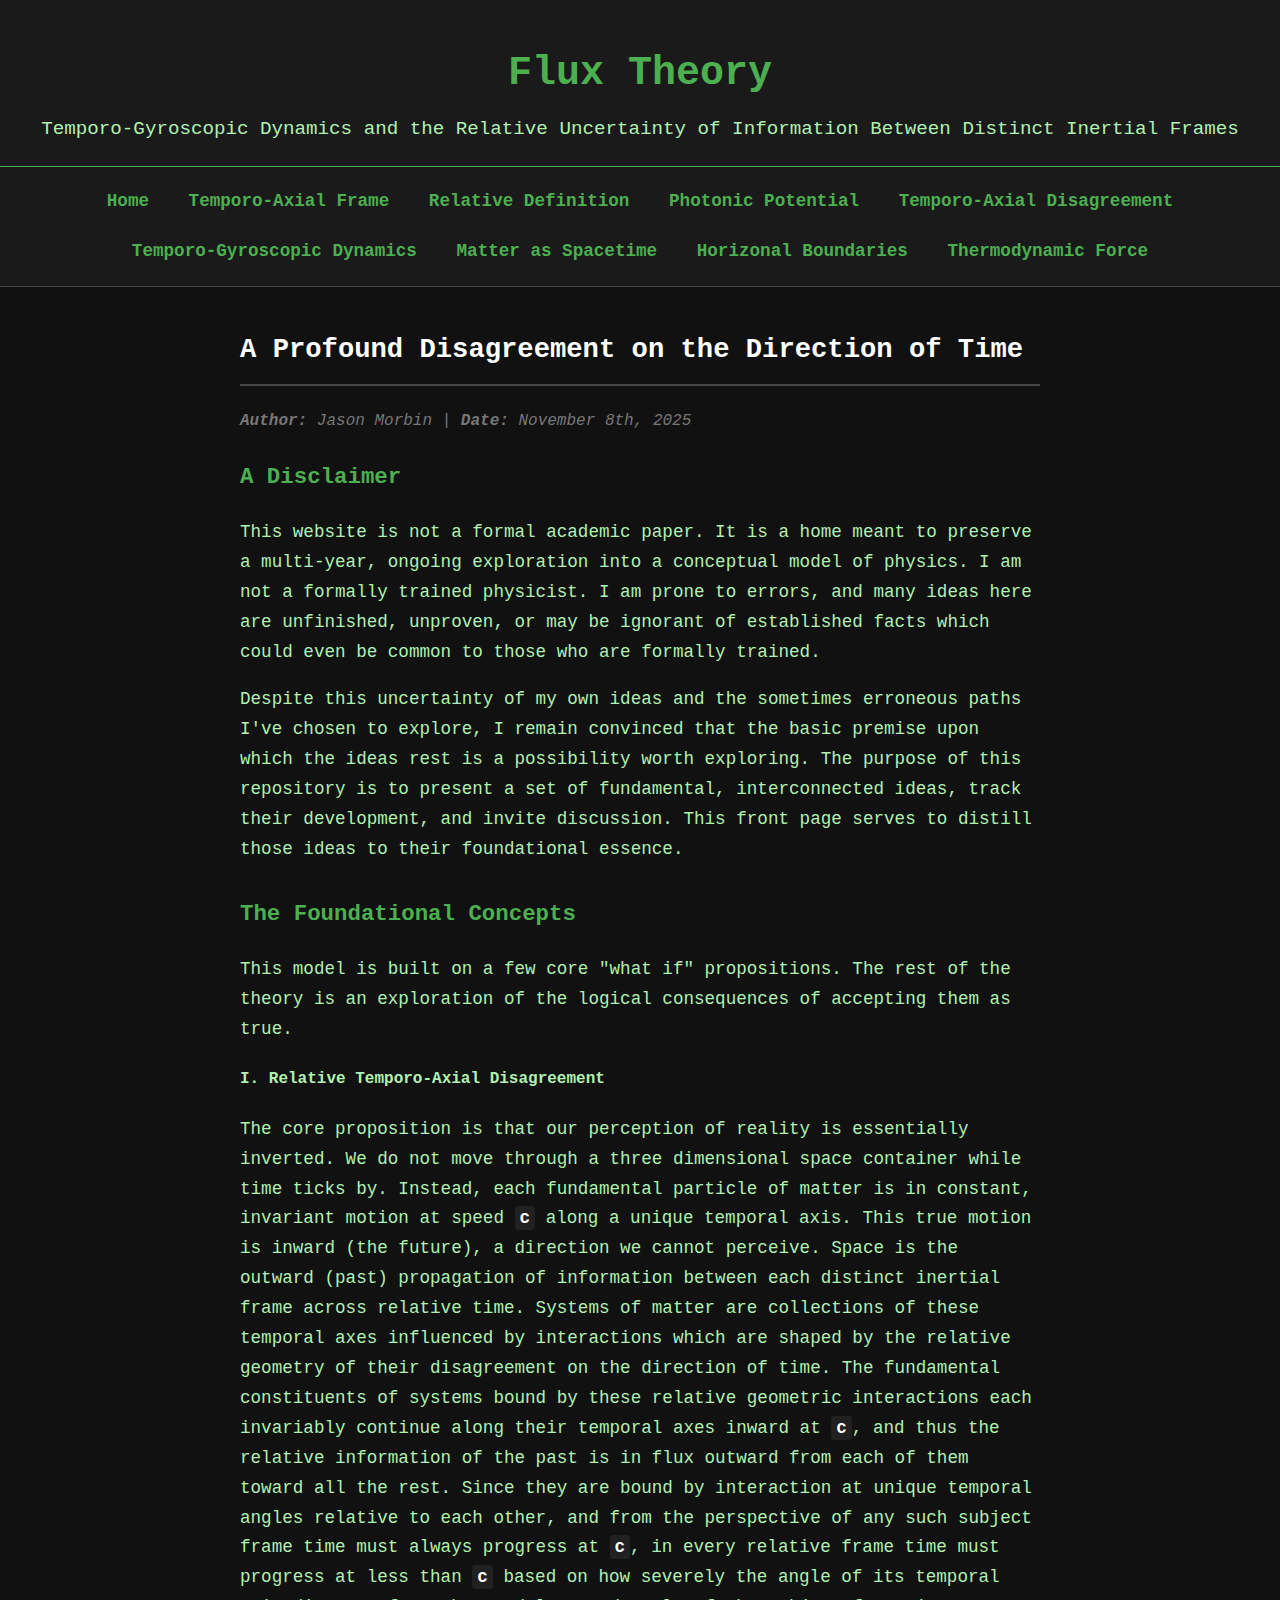
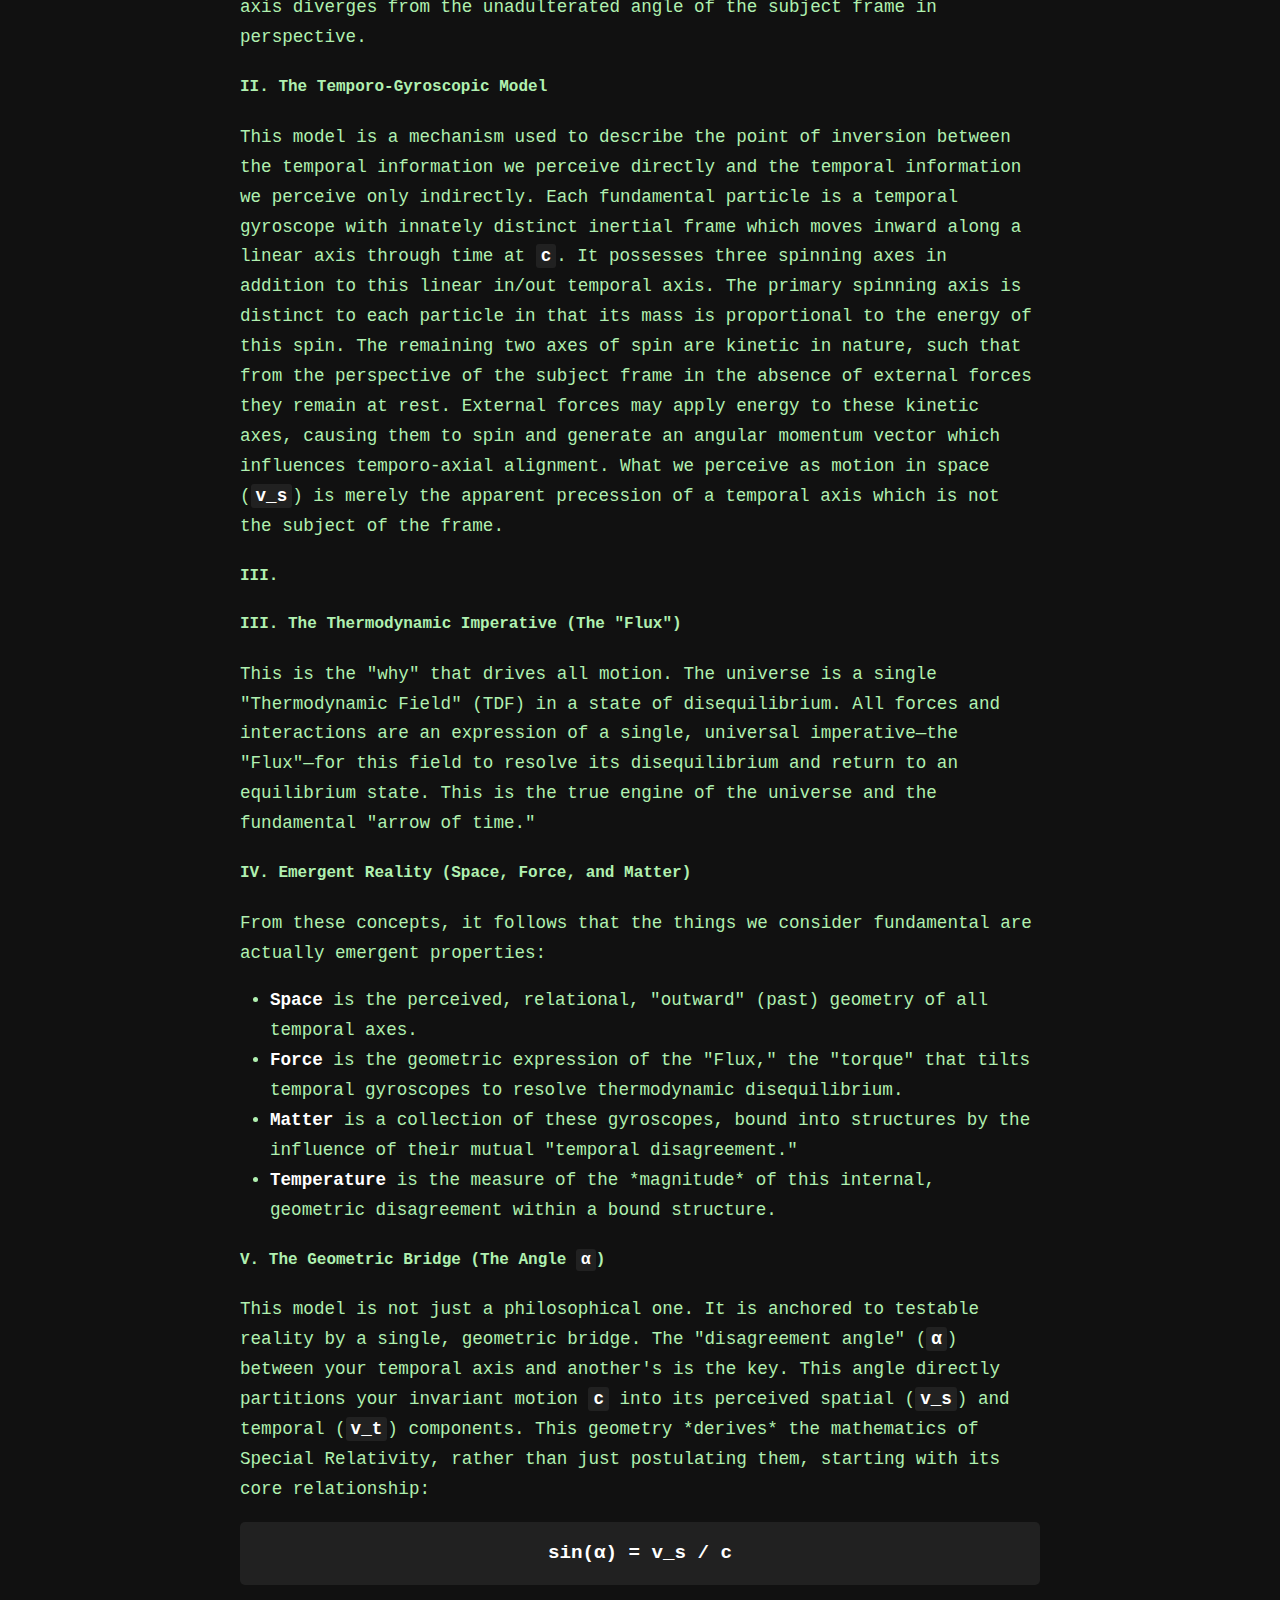
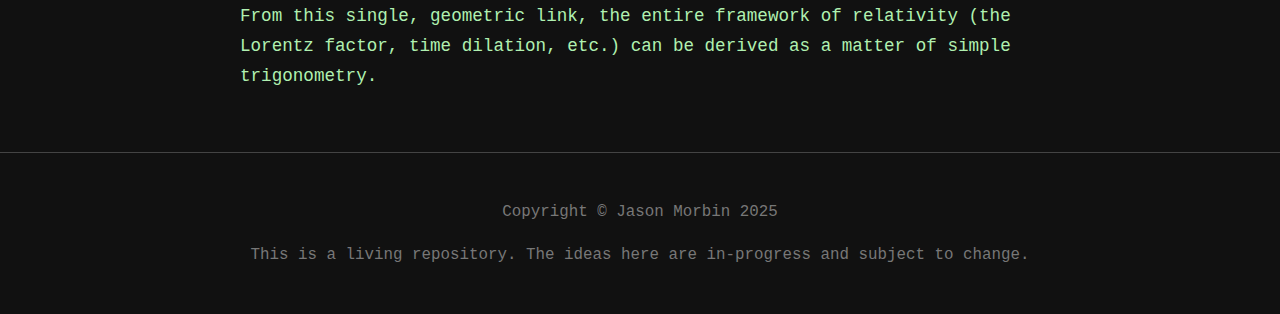
<file: index.html>
<!DOCTYPE html>
<html lang="en">
<head>
    <meta charset="UTF-8">
    <meta name="viewport" content="width=device-width, initial-scale=1.0">
    <title>Flux Theory | Temporo-Gyroscopic Dynamics and the Relative Uncertainty of Information Between Distinct Inertial Frames</title>
    
    <style>
        /* General Setup */
        body {
            font-family: 'Courier New', Courier, monospace;
            line-height: 1.7;
            background-color: #111111; /* Near-black background */
            color: #b0f0b0; /* A pale, readable green for main text */
            margin: 0;
            padding: 0;
        }

        /* Page Layout */
        header {
            text-align: center;
            padding: 40px 20px 20px 20px;
            background-color: #1a1a1a; /* A very dark gray, not pure black */
            border-bottom: 1px solid #4CAF50; /* A classic, solid green */
        }

        main {
            max-width: 800px;
            margin: 40px auto;
            padding: 0 20px;
        }

        footer {
            text-align: center;
            font-size: 0.9em;
            color: #777; 
            padding: 30px 20px;
            border-top: 1px solid #444; /* Dark gray separator */
            margin-top: 60px;
        }

        /* Typography */
        h1 {
            font-family: 'Courier New', Courier, monospace;
            font-size: 2.5em;
            font-weight: 600;
            margin: 0;
            color: #4CAF50; /* Changed to a less jarring, classic green */
        }

        header p {
            font-family: 'Courier New', Courier, monospace;
            font-size: 1.2em;
            color: #b0f0b0; /* Use the readable green */
            margin: 5px 0 0 0;
        }

        h2 {
            font-family: 'Courier New', Courier, monospace;
            font-size: 1.7em;
            border-bottom: 2px solid #444; /* Dark gray separator */
            padding-bottom: 10px;
            color: #ffffff; /* White for section titles for max contrast */
        }

        h3 {
            font-family: 'Courier New', Courier, monospace;
            font-size: 1.4em;
            color: #4CAF50; /* Changed to the same classic, non-jarring green */
        }

        p, li {
            font-size: 1.1em;
        }

        .author-date {
            font-style: italic;
            color: #777;
            font-size: 1em;
        }

        /* Manifesto Structure */
        .manifesto section {
            margin-bottom: 30px;
        }

        /* Lists */
        ol, ul {
            padding-left: 30px;
        }
        
        /* --- CLEANER STYLE FOR LIST TITLES --- */
        .list-title {
            font-weight: 600;
            color: #ffffff; /* White for list titles for contrast */
            font-family: 'Courier New', Courier, monospace;
        }

        /* --- STYLE FOR MATH --- */
        .math {
            font-family: 'Courier New', Courier, monospace;
            font-style: normal; /* Changed from italic */
            font-weight: 600;  /* Kept for distinction */
            color: #ffffff; /* Make math white to stand out */
            background-color: #212121; /* Darker, "more black" background */
            padding: 2px 5px;
            border-radius: 3px;
        }
        
        /* --- STYLE FOR DISPLAYED EQUATIONS --- */
        .math-equation {
            text-align: center;
            font-size: 1.2em;
            padding: 15px 0;
            font-family: 'Courier New', Courier, monospace;
            font-style: normal; /* CHANGED: Not italic */
            font-weight: bold;   /* CHANGED: Bolder */
            color: #ffffff;
            background-color: #212121; /* CHANGED: Darker background */
            border-radius: 5px;
            margin: 10px 0;
        }
        /* --- NEW STYLE FOR NAVIGATION --- */
        nav {
            background-color: #1a1a1a;
            padding: 10px 0;
            text-align: center;
            border-bottom: 1px solid #444;
        }
        nav a {
            font-family: 'Courier New', Courier, monospace;
            font-weight: 600;
            font-size: 1.1em;
            color: #4CAF50; /* The classic green */
            text-decoration: none;
            padding: 10px 15px;
            display: inline-block;
        }
        nav a:hover {
            background-color: #212121;
            color: #ffffff;
        }
    </style>
</head>
<body>
    <header>
        <h1>Flux Theory</h1>
        <p>Temporo-Gyroscopic Dynamics and the Relative Uncertainty of Information Between Distinct Inertial Frames</p>
    </header>
    <nav>
        <a href="index.html">Home</a>
        <a href="temporo-axial-frame.html">Temporo-Axial Frame</a>
        <a href="relative-definition.html">Relative Definition</a>
        <a href="photonic-potential.html">Photonic Potential</a>
        <a href="temporo-axial-disagreement.html">Temporo-Axial Disagreement</a>
        <a href="temporo-gyroscopic-dynamics.html">Temporo-Gyroscopic Dynamics</a>
        <a href="matter-as-spacetime.html">Matter as Spacetime</a>
        <a href="horizonal-boundaries.html">Horizonal Boundaries</a>
        <a href="thermodynamic-force.html">Thermodynamic Force</a>
    </nav>
    <main>
        <article class="manifesto">
            <h2>A Profound Disagreement on the Direction of Time</h2>
            <p class="author-date"><strong>Author:</strong> Jason Morbin | <strong>Date:</strong> November 8th, 2025</p>
            
            <section>
                <h3>A Disclaimer</h3>
                <p>This website is not a formal academic paper. It is a home meant to preserve a multi-year, ongoing exploration into a conceptual model of physics. I am not a formally trained physicist. I am prone to errors, and many ideas here are unfinished, unproven, or may be ignorant of established facts which could even be common to those who are formally trained.</p>
                <p>Despite this uncertainty of my own ideas and the sometimes erroneous paths I've chosen to explore, I remain convinced that the basic premise upon which the ideas rest is a possibility worth exploring. The purpose of this repository is to present a set of fundamental, interconnected ideas, track their development, and invite discussion. This front page serves to distill those ideas to their foundational essence.</p>
            </section>

            <section>
                <h3>The Foundational Concepts</h3>
                <p>This model is built on a few core "what if" propositions. The rest of the theory is an exploration of the logical consequences of accepting them as true.</p>

                <h4>I. Relative Temporo-Axial Disagreement</h4>
                <p>The core proposition is that our perception of reality is essentially inverted. We do not move through a three dimensional space container while time ticks by. Instead, each fundamental particle of matter is in constant, invariant motion at speed <span class="math">c</span> along a unique temporal axis. This true motion is inward (the future), a direction we cannot perceive. Space is the outward (past) propagation of information between each distinct inertial frame across relative time. Systems of matter are collections of these temporal axes influenced by interactions which are shaped by the relative geometry of their disagreement on the direction of time. The fundamental constituents of systems bound by these relative geometric interactions each invariably continue along their temporal axes inward at <span class="math">c</span>, and thus the relative information of the past is in flux outward from each of them toward all the rest. Since they are bound by interaction at unique temporal angles relative to each other, and from the perspective of any such subject frame time must always progress at <span class="math">c</span>, in every relative frame time must progress at less than <span class="math">c</span> based on how severely the angle of its temporal axis diverges from the unadulterated angle of the subject frame in perspective.</p>

                <h4>II. The Temporo-Gyroscopic Model</h4>
                <p>This model is a mechanism used to describe the point of inversion between the temporal information we perceive directly and the temporal information we perceive only indirectly. Each fundamental particle is a temporal gyroscope with innately distinct inertial frame which moves inward along a linear axis through time at <span class="math">c</span>. It possesses three spinning axes in addition to this linear in/out temporal axis. The primary spinning axis is distinct to each particle in that its mass is proportional to the energy of this spin. The remaining two axes of spin are kinetic in nature, such that from the perspective of the subject frame in the absence of external forces they remain at rest. External forces may apply energy to these kinetic axes, causing them to spin and generate an angular momentum vector which influences temporo-axial alignment. What we perceive as motion in space (<span class="math">v_s</span>) is merely the apparent precession of a temporal axis which is not the subject of the frame.</p>

                <h4>III. </h4>

                <h4>III. The Thermodynamic Imperative (The "Flux")</h4>
                <p>This is the "why" that drives all motion. The universe is a single "Thermodynamic Field" (TDF) in a state of disequilibrium. All forces and interactions are an expression of a single, universal imperative—the "Flux"—for this field to resolve its disequilibrium and return to an equilibrium state. This is the true engine of the universe and the fundamental "arrow of time."</p>

                <h4>IV. Emergent Reality (Space, Force, and Matter)</h4>
                <p>From these concepts, it follows that the things we consider fundamental are actually emergent properties:</p>
                <ul>
                    <li><span class="list-title">Space</span> is the perceived, relational, "outward" (past) geometry of all temporal axes.</li>
                    <li><span class="list-title">Force</span> is the geometric expression of the "Flux," the "torque" that tilts temporal gyroscopes to resolve thermodynamic disequilibrium.</li>
                    <li><span class="list-title">Matter</span> is a collection of these gyroscopes, bound into structures by the influence of their mutual "temporal disagreement."</li>
                    <li><span class="list-title">Temperature</span> is the measure of the *magnitude* of this internal, geometric disagreement within a bound structure.</li>
                </ul>

                <h4>V. The Geometric Bridge (The Angle <span class="math">α</span>)</h4>
                <p>This model is not just a philosophical one. It is anchored to testable reality by a single, geometric bridge. The "disagreement angle" (<span class="math">α</span>) between your temporal axis and another's is the key. This angle directly partitions your invariant motion <span class="math">c</span> into its perceived spatial (<span class="math">v_s</span>) and temporal (<span class="math">v_t</span>) components. This geometry *derives* the mathematics of Special Relativity, rather than just postulating them, starting with its core relationship:</p>
                
                <p class="math-equation">
                    sin(α) = v_s / c
                </p>

                <p>From this single, geometric link, the entire framework of relativity (the Lorentz factor, time dilation, etc.) can be derived as a matter of simple trigonometry.</p>
            </section>
        </article>
    </main>

    <footer>
        <p>Copyright &copy; Jason Morbin 2025</p>
        <p>This is a living repository. The ideas here are in-progress and subject to change.</p>
    </footer>
</body>
</html>
</file>
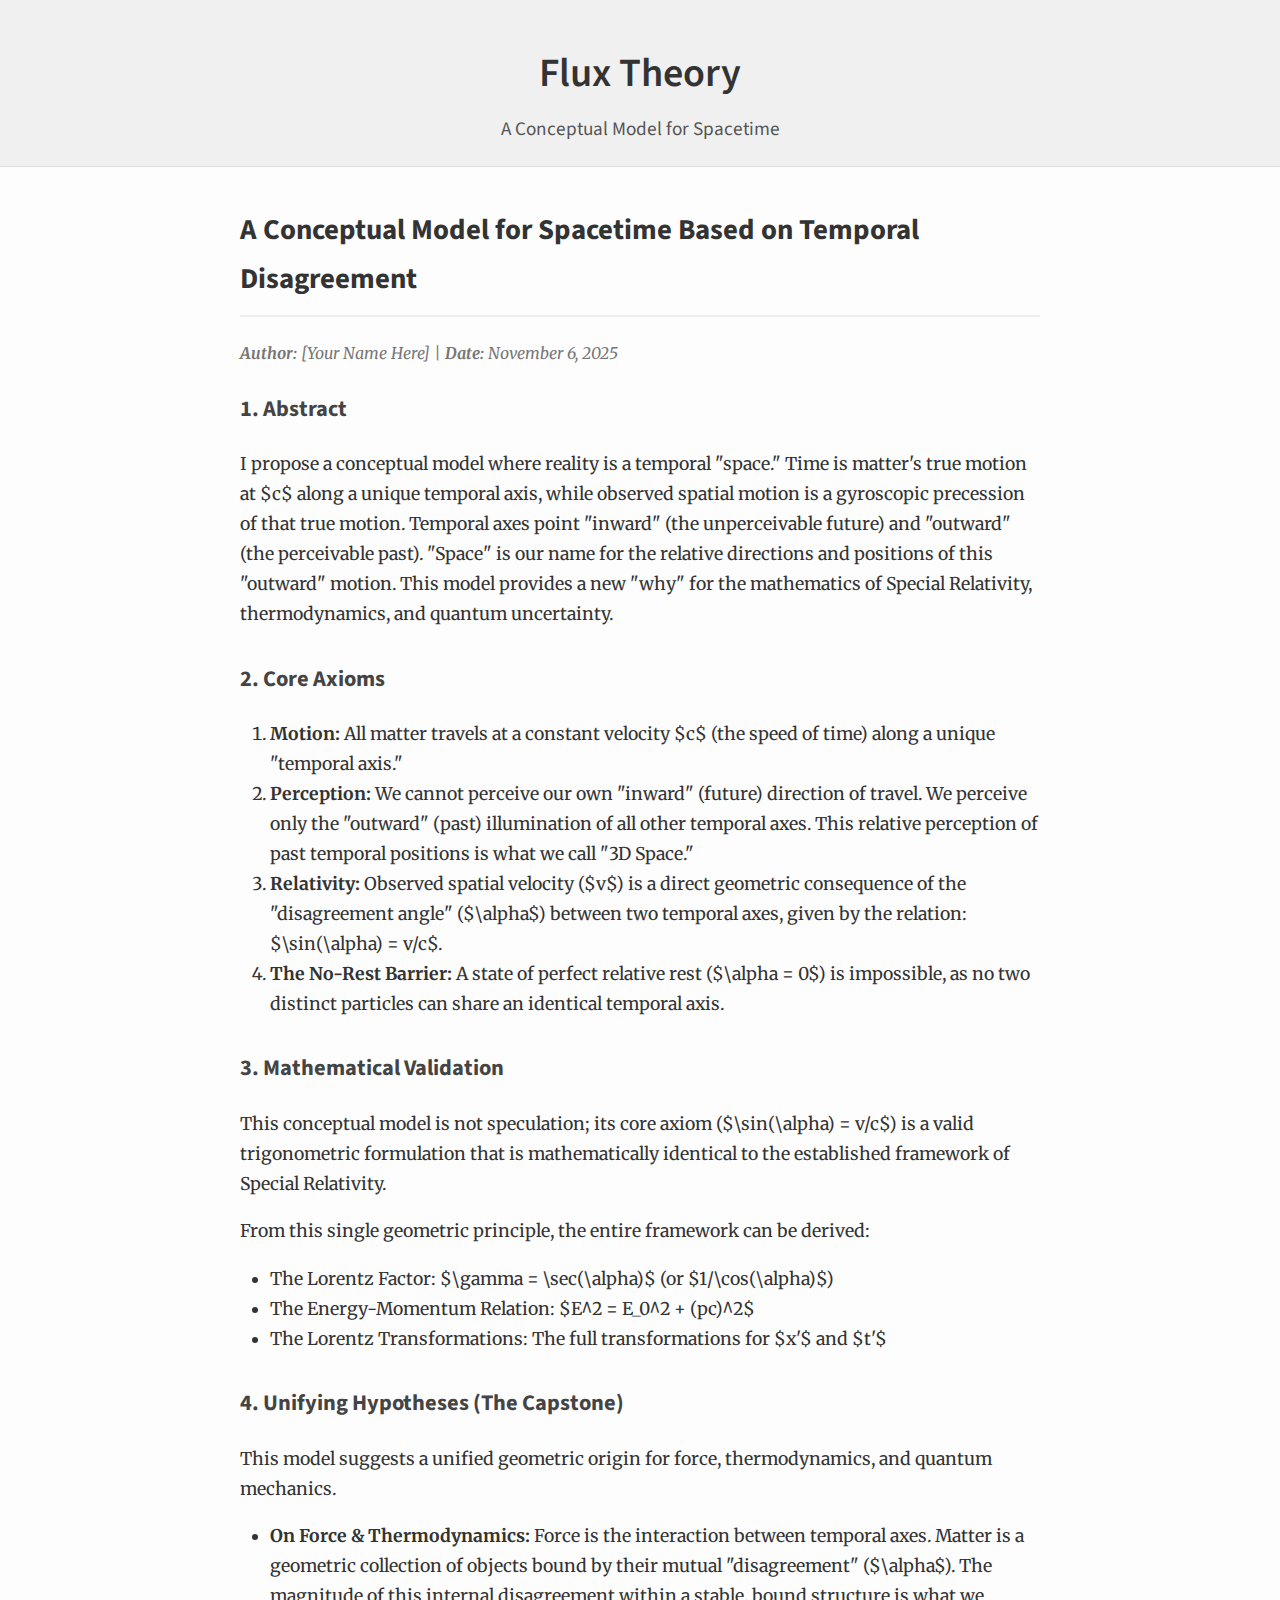
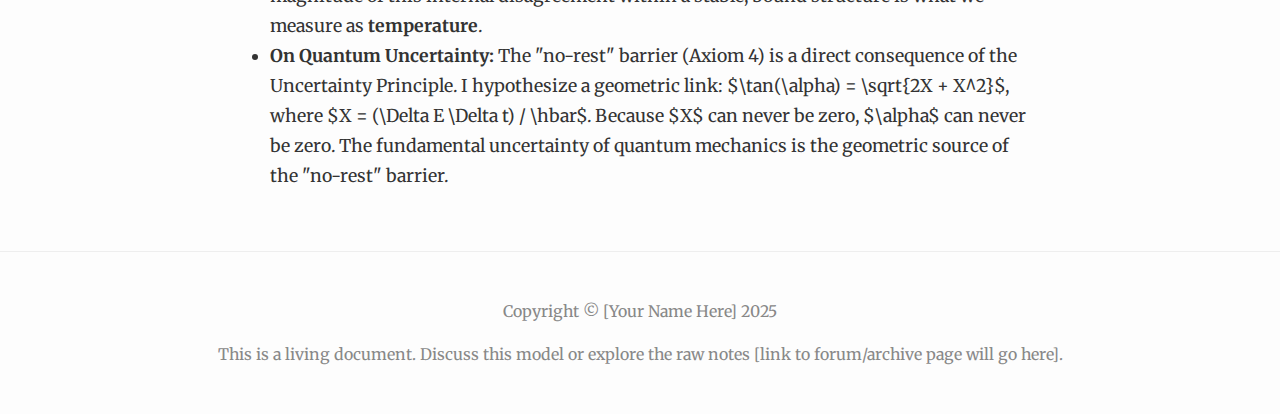
<file: fluxtheory html.html>
<!DOCTYPE html>
<html lang="en">
<head>
    <meta charset="UTF-8">
    <meta name="viewport" content="width=device-width, initial-scale=1.0">
    <title>Flux Theory | A Conceptual Model for Spacetime</title>
    <link rel="stylesheet" href="style.css">
    <link rel="preconnect" href="https://fonts.googleapis.com">
    <link rel="preconnect" href="https://fonts.gstatic.com" crossorigin>
    <link href="https://fonts.googleapis.com/css2?family=Merriweather:wght@400;700&family=Source+Sans+Pro:wght@400;600&display=swap" rel="stylesheet">
</head>
<body>
    <header>
        <h1>Flux Theory</h1>
        <p>A Conceptual Model for Spacetime</p>
    </header>

    <main>
        <article class="manifesto">
            <h2>A Conceptual Model for Spacetime Based on Temporal Disagreement</h2>
            <p class="author-date"><strong>Author:</strong> [Your Name Here] | <strong>Date:</strong> November 6, 2025</p>
            
            <section>
                <h3>1. Abstract</h3>
                <p>I propose a conceptual model where reality is a temporal "space." Time is matter's true motion at $c$ along a unique temporal axis, while observed spatial motion is a gyroscopic precession of that true motion. Temporal axes point "inward" (the unperceivable future) and "outward" (the perceivable past). "Space" is our name for the relative directions and positions of this "outward" motion. This model provides a new "why" for the mathematics of Special Relativity, thermodynamics, and quantum uncertainty.</p>
            </section>

            <section>
                <h3>2. Core Axioms</h3>
                <ol>
                    <li><strong>Motion:</strong> All matter travels at a constant velocity $c$ (the speed of time) along a unique "temporal axis."</li>
                    <li><strong>Perception:</strong> We cannot perceive our own "inward" (future) direction of travel. We perceive only the "outward" (past) illumination of all other temporal axes. This relative perception of past temporal positions is what we call "3D Space."</li>
                    <li><strong>Relativity:</strong> Observed spatial velocity ($v$) is a direct geometric consequence of the "disagreement angle" ($\alpha$) between two temporal axes, given by the relation: $\sin(\alpha) = v/c$.</li>
                    <li><strong>The No-Rest Barrier:</strong> A state of perfect relative rest ($\alpha = 0$) is impossible, as no two distinct particles can share an identical temporal axis.</li>
                </ol>
            </section>

            <section>
                <h3>3. Mathematical Validation</h3>
                <p>This conceptual model is not speculation; its core axiom ($\sin(\alpha) = v/c$) is a valid trigonometric formulation that is mathematically identical to the established framework of Special Relativity.</p>
                <p>From this single geometric principle, the entire framework can be derived:</p>
                <ul>
                    <li>The Lorentz Factor: $\gamma = \sec(\alpha)$ (or $1/\cos(\alpha)$)</li>
                    <li>The Energy-Momentum Relation: $E^2 = E_0^2 + (pc)^2$</li>
                    <li>The Lorentz Transformations: The full transformations for $x'$ and $t'$</li>
                </ul>
            </section>

            <section>
                <h3>4. Unifying Hypotheses (The Capstone)</h3>
                <p>This model suggests a unified geometric origin for force, thermodynamics, and quantum mechanics.</p>
                <ul>
                    <li><strong>On Force & Thermodynamics:</strong> Force is the interaction between temporal axes. Matter is a geometric collection of objects bound by their mutual "disagreement" ($\alpha$). The magnitude of this internal disagreement within a stable, bound structure is what we measure as <strong>temperature</strong>.</li>
                    <li><strong>On Quantum Uncertainty:</strong> The "no-rest" barrier (Axiom 4) is a direct consequence of the Uncertainty Principle. I hypothesize a geometric link: $\tan(\alpha) = \sqrt{2X + X^2}$, where $X = (\Delta E \Delta t) / \hbar$. Because $X$ can never be zero, $\alpha$ can never be zero. The fundamental uncertainty of quantum mechanics is the geometric source of the "no-rest" barrier.</li>
                </ul>
            </section>

        </article>
    </main>

    <footer>
        <p>Copyright &copy; [Your Name Here] 2025</p>
        <p>This is a living document. Discuss this model or explore the raw notes [link to forum/archive page will go here].</p>
    </footer>
</body>
</html>
</file>
<file: style.css>
/* General Setup */
body {
    font-family: 'Merriweather', serif; /* A professional, readable serif font */
    line-height: 1.7;
    background-color: #fdfdfd;
    color: #333;
    margin: 0;
    padding: 0;
}

/* Page Layout */
header {
    text-align: center;
    padding: 40px 20px 20px 20px;
    background-color: #f0f0f0;
    border-bottom: 1px solid #ddd;
}

main {
    max-width: 800px; /* Limits width for readability */
    margin: 40px auto; /* Centers the content */
    padding: 0 20px;
}

footer {
    text-align: center;
    font-size: 0.9em;
    color: #888;
    padding: 30px 20px;
    border-top: 1px solid #eee;
    margin-top: 60px;
}

/* Typography */
h1 {
    font-family: 'Source Sans Pro', sans-serif; /* A clean sans-serif for titles */
    font-size: 2.5em;
    font-weight: 600;
    margin: 0;
}

header p {
    font-family: 'Source Sans Pro', sans-serif;
    font-size: 1.2em;
    color: #555;
    margin: 5px 0 0 0;
}

h2 {
    font-family: 'Source Sans Pro', sans-serif;
    font-size: 1.8em;
    border-bottom: 2px solid #eee;
    padding-bottom: 10px;
}

h3 {
    font-family: 'Source Sans Pro', sans-serif;
    font-size: 1.4em;
    color: #444;
}

p, li {
    font-size: 1.1em;
}

.author-date {
    font-style: italic;
    color: #777;
    font-size: 1em;
}

/* Manifesto Structure */
.manifesto section {
    margin-bottom: 30px; /* Spacing between sections */
}

/* Lists */
ol, ul {
    padding-left: 30px;
}
</file>
